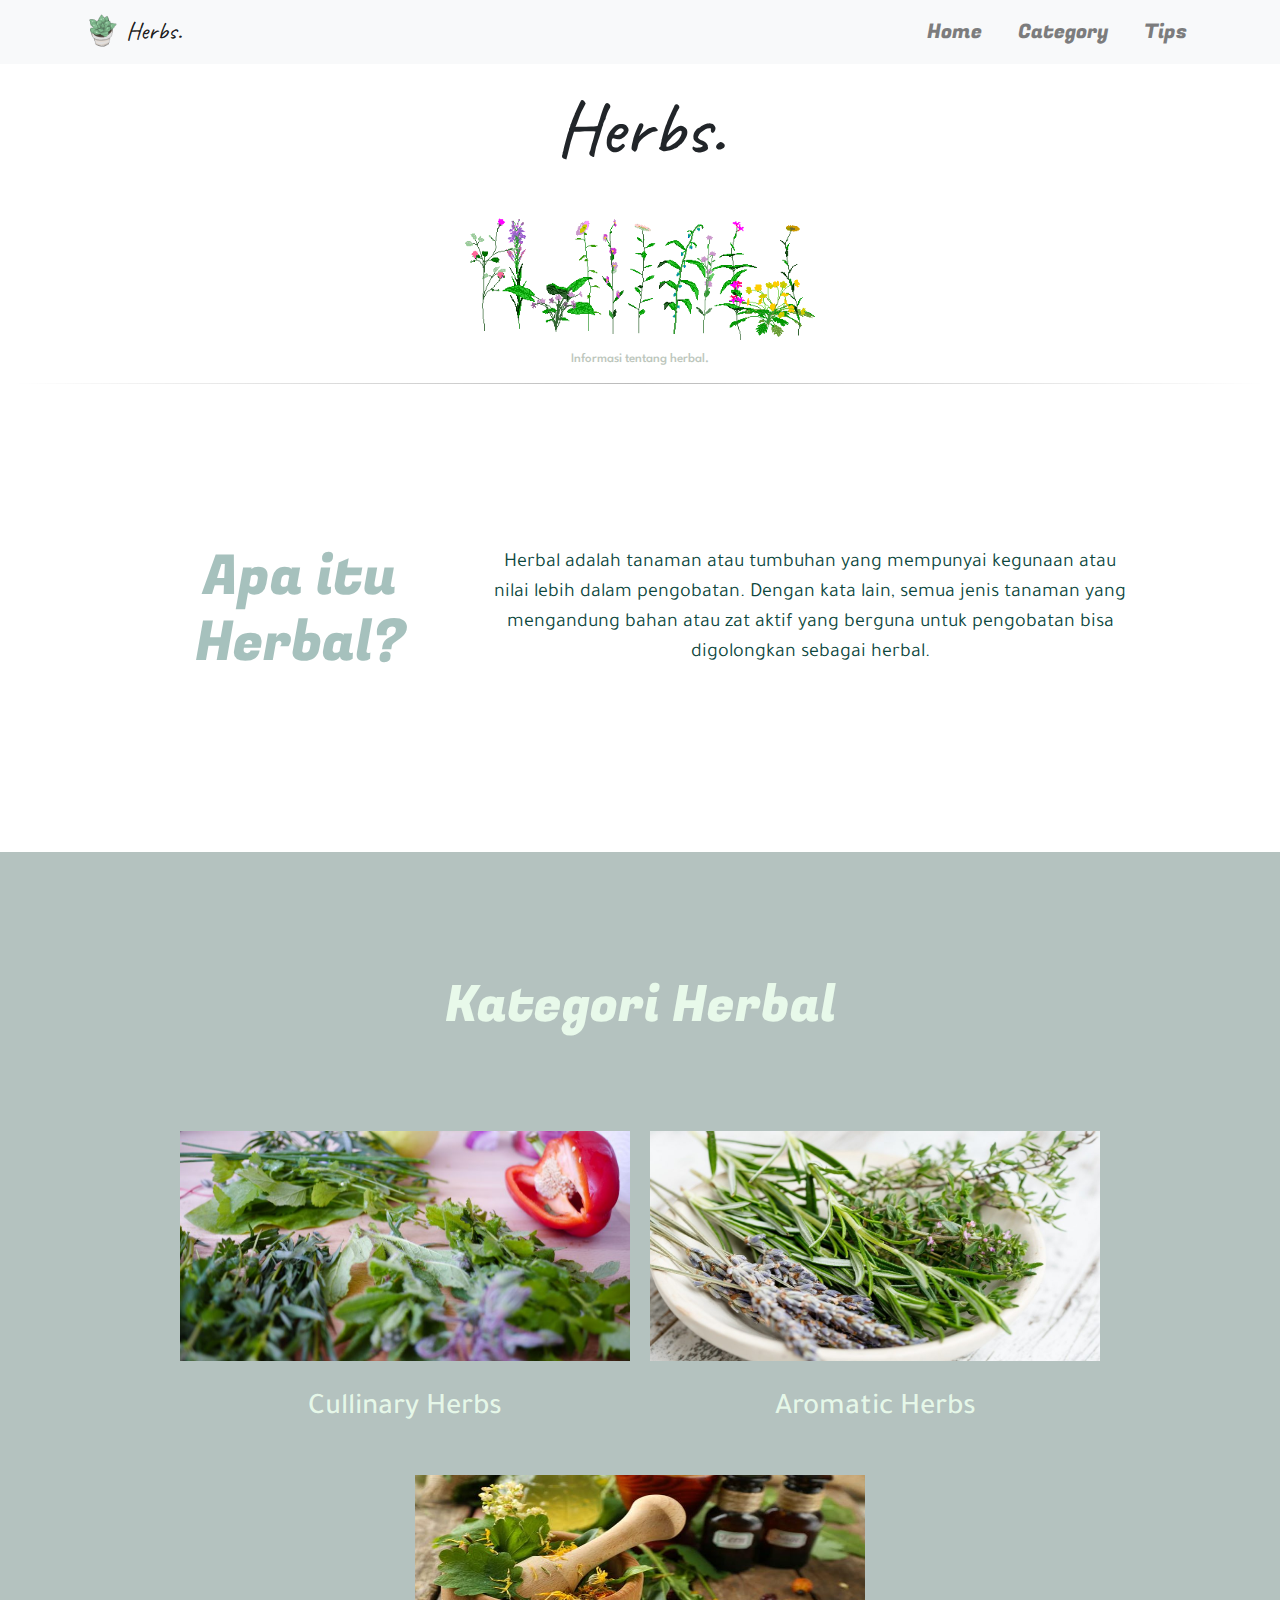
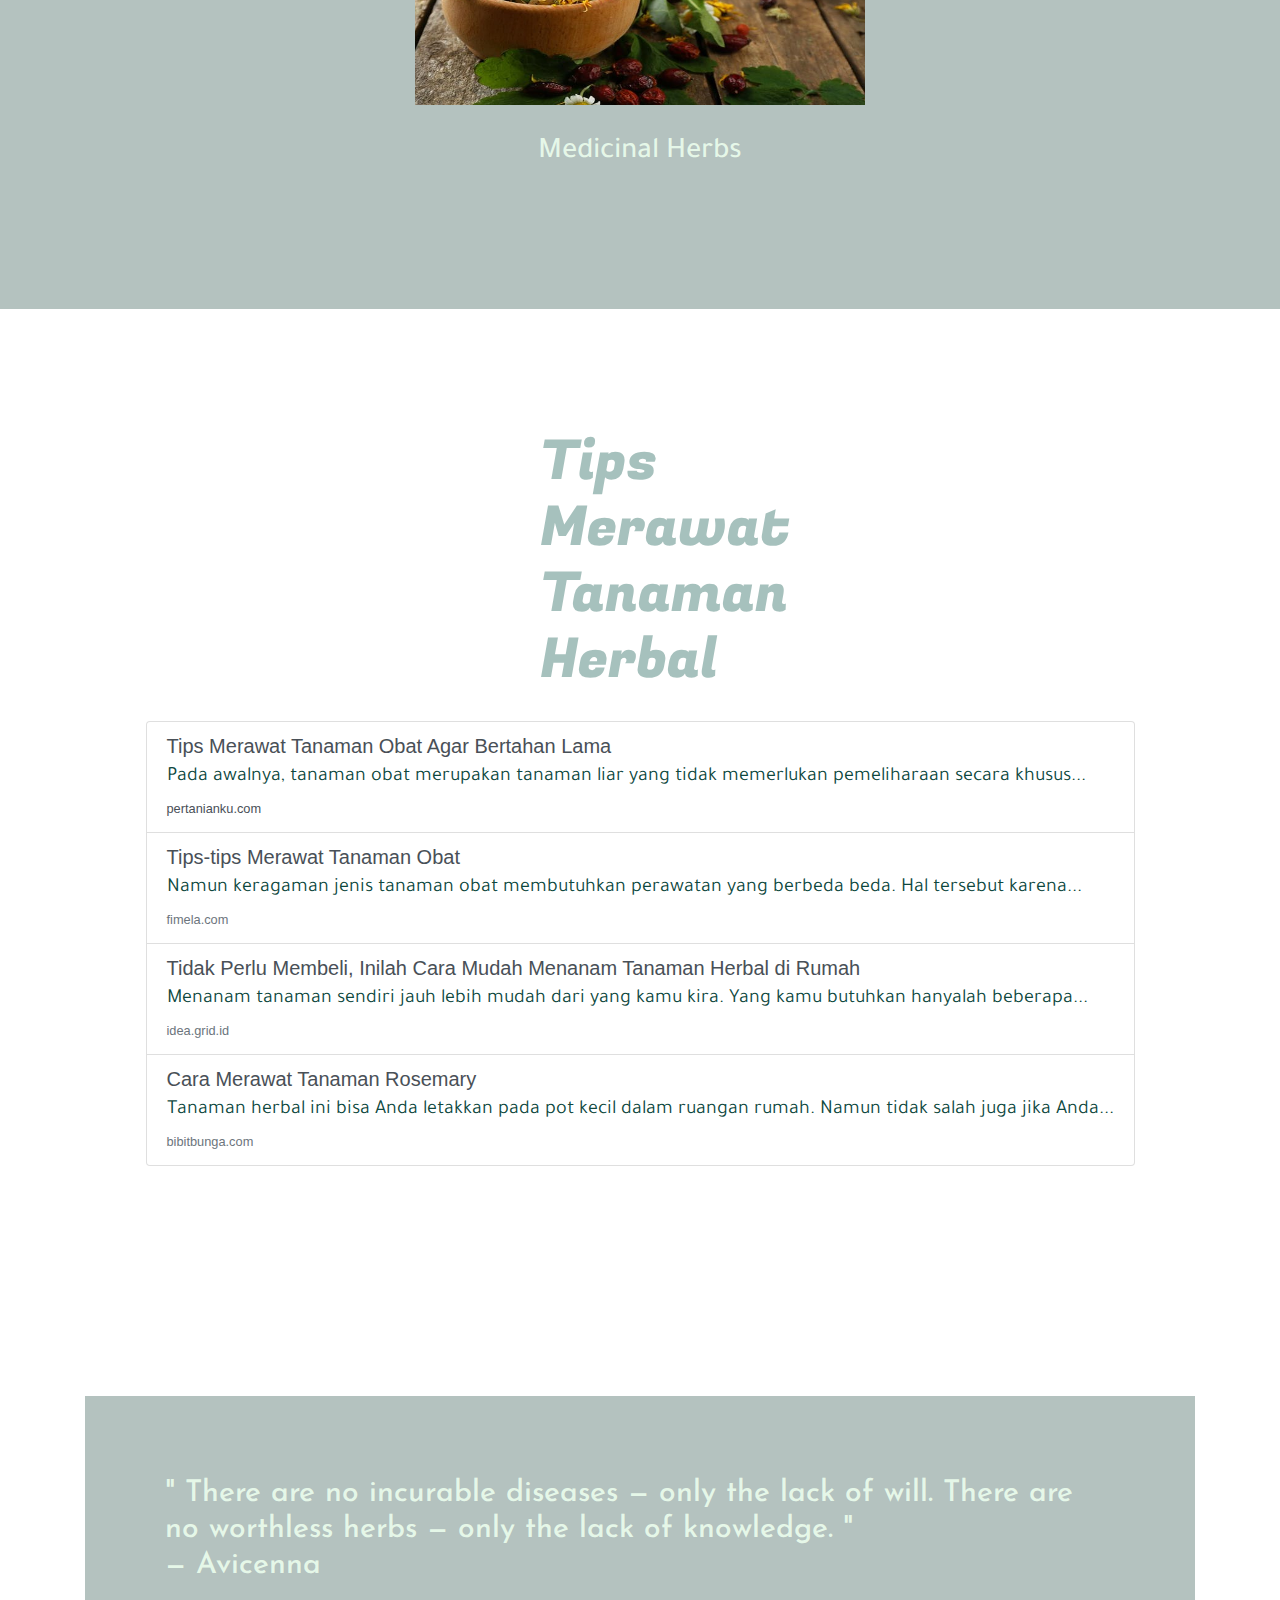
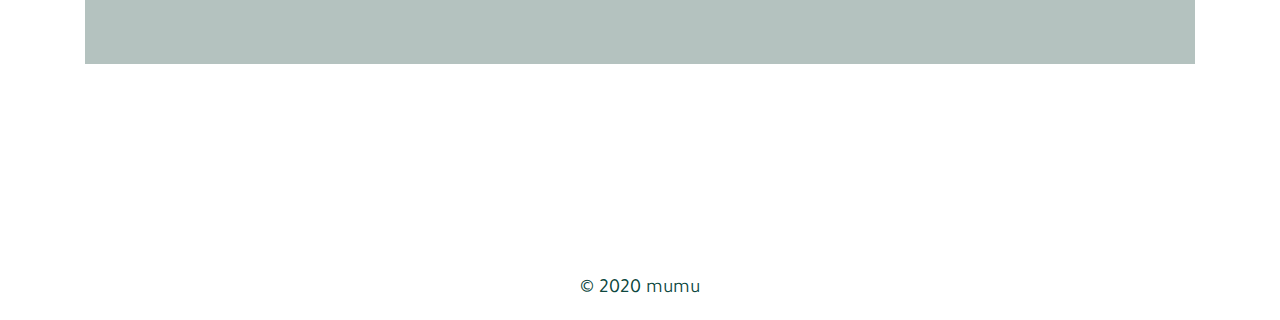
<file: application/views/index.html>
<!doctype html>
<html lang="en">
  <head>
    <!-- Required meta tags -->
    <meta charset="utf-8">
    <meta name="viewport" content="width=device-width, initial-scale=1, shrink-to-fit=no">

    <!-- Bootstrap CSS -->
    <link rel="stylesheet" href="https://maxcdn.bootstrapcdn.com/bootstrap/4.0.0/css/bootstrap.min.css" integrity="sha384-Gn5384xqQ1aoWXA+058RXPxPg6fy4IWvTNh0E263XmFcJlSAwiGgFAW/dAiS6JXm" crossorigin="anonymous">
      
    <!-- My Font -->  
    <link href="https://fonts.googleapis.com/css?family=Baloo+Bhai|Baloo+Tammudu+2|Caveat|Caveat+Brush|Fugaz+One|Josefin+Sans|Rozha+One|Source+Code+Pro|Spartan|Tajawal&display=swap" rel="stylesheet">

    <!-- My CSS --> 
    <link rel="stylesheet" href="style.css">
      
        <title>i love plants!</title>
    </head>
    <body>
     <!-- Navbar -->  
      <nav class="navbar navbar-expand-lg navbar-light bg-light">
        <div class="container"> 
            <a class="navbar-brand" href="#">
                <img src="tanaman.png" width="35" height="35" class="d-inline-block align-top" alt=""> Herbs. 
            </a>
            <button class="navbar-toggler" type="button" data-toggle="collapse" data-target="#navbarNavAltMarkup" aria-controls="navbarNavAltMarkup" aria-expanded="false" aria-label="Toggle navigation">
                <span class="navbar-toggler-icon"></span>
            </button>
            <div class="collapse navbar-collapse" id="navbarNavAltMarkup">
                <div class="navbar-nav ml-auto">
                  <a class="nav-item nav-link " href="index.html">Home <span class="sr-only">(current)</span></a>
                  <a class="nav-item nav-link" href="#kategori">Category</a>
                  <a class="nav-item nav-link" href="#tips">Tips</a>
                </div>
            </div>
        </div>
       </nav>
      
      <!-- header -->  
        <div class="container-fluid text-center">   
            <h1> Herbs.</h1> 
            <img src="plant5.png" width="380" height="150"  alt="">
            <h6> Informasi tentang herbal.</h6>
            <hr>
        </div>
   
          <!-- content 1 -->
          <section id="apa">
            <div class="container text-center">
                <div class="row  apa">
                    <div class="col-lg-4"><br>
                        <h1>Apa itu Herbal?</h1>
                    </div>
                    <div class="col-lg-8"> <br><br>
                        <p>Herbal adalah tanaman atau tumbuhan yang mempunyai kegunaan atau nilai lebih dalam pengobatan. Dengan kata lain, semua jenis tanaman yang mengandung bahan atau zat aktif yang berguna untuk pengobatan bisa digolongkan sebagai herbal.</p>   
                    </div> 
                    <div class="col-sm-1">
                        <br><br>
                    </div>
                </div> 
              </div>
            </section>

          <!-- content kategori --> 
          <section class="kategori" id="kategori">
                <div class="container-fluid">
                    <br>
                    <div class="row justify-content-center ">
                    <h2> Kategori Herbal</h2> 
                    </div>
                  <div class="row justify-content-center text-center">
                      <div class="col-m-4">
                        <a href='cullinary.html'>
                          <img src="c1.jpg" width="450" height="230"  alt="">
                        </a>
                          <h3>Cullinary Herbs </h3>
                      </div>
                      <div class="col-m-4">
                          <a href='aromatic.html'>
                          <img src="c2.jpg" width="450" height="230"  alt="">
                          </a>
                           <h3>Aromatic Herbs </h3>
                      </div>
                      <div class="col-m-4">
                          <a href='medicinal.html'>
                          <img src="c3.jpg" width="450" height="230"  alt="">
                          </a>
                            <h3>Medicinal Herbs </h3>
                      </div>

                  </div>
                </div>
            </section>

          <!-- content tips -->  
          <section id="tips">
            <div class="container-fluid justify-content-center ">
                <div class="row justify-content-center">
                    <div class="col-md-3"> 
                        <h1>Tips Merawat Tanaman Herbal</h1>
                    </div>
                    <div clas="col-md-9"> 
                        <div class="list-group">
                            <a href="https://www.pertanianku.com/tips-merawat-tanaman-obat-agar-bertahan-lama/" class="list-group-item list-group-item-action flex-column align-items-start ">
                                <div class="d-flex w-100 justify-content-between">
                                    <h5 class="mb-1">Tips Merawat Tanaman Obat Agar Bertahan Lama</h5>
                                </div>
                                    <p class="mb-1">Pada awalnya, tanaman obat merupakan tanaman liar yang tidak memerlukan pemeliharaan secara khusus...</p>
                                  <small>pertanianku.com</small>
                            </a>
                            <a href="https://www.fimela.com/beauty-health/read/3831209/tips-tips-merawat-tanaman-obat" class="list-group-item list-group-item-action flex-column align-items-start">
                                <div class="d-flex w-100 justify-content-between">
                                    <h5 class="mb-1">Tips-tips Merawat Tanaman Obat</h5>
                                </div>
                                    <p class="mb-1">Namun keragaman jenis tanaman obat membutuhkan perawatan yang berbeda beda. Hal tersebut karena...</p> 
                                    <small class="text-muted">fimela.com</small>
                            </a>
                            <a href="https://idea.grid.id/read/091661507/tidak-perlu-membeli-inilah-cara-mudah-menanam-tanaman-herbal-di-rumah?page=all" class="list-group-item list-group-item-action flex-column align-items-start">
                                <div class="d-flex w-100 justify-content-between">
                                  <h5 class="mb-1">Tidak Perlu Membeli, Inilah Cara Mudah Menanam Tanaman Herbal di Rumah</h5>

                                </div>
                                    <p class="mb-1"> Menanam tanaman sendiri jauh lebih mudah dari yang kamu kira. Yang kamu butuhkan hanyalah beberapa...</p>
                                    <small class="text-muted">idea.grid.id</small>
                            </a>
                            <a href="https://bibitbunga.com/cara-menanam-rosemary-dari-stek-batang/" class="list-group-item list-group-item-action flex-column align-items-start">
                                <div class="d-flex w-100 justify-content-between">
                                  <h5 class="mb-1">Cara Merawat Tanaman Rosemary</h5>
                                </div>
                                    <p class="mb-1">Tanaman herbal ini bisa Anda letakkan pada pot kecil dalam ruangan rumah. Namun tidak salah juga jika Anda...</p>
                                    <small class="text-muted">bibitbunga.com</small>
                            </a>
                        </div>                             
                    </div>
                </div>
            </div>
          </section>

          <!---Content quote---->
          <section id="quote">
            <div class="container">
                <div clas="row justify-content-center">
                    <h4> " There are no incurable diseases — only the lack of will. There are no worthless herbs — only the lack of knowledge. " <br> — Avicenna</h4>
                </div>  
            </div>
          </section>     
      
      <!-- FOOTER -->
      <footer>
        <p style="text-align: center;">&copy; 2020 mumu</p>
      </footer>
    
    <!-- Optional JavaScript -->
    <!-- jQuery first, then Popper.js, then Bootstrap JS -->
    <script src="https://code.jquery.com/jquery-3.2.1.slim.min.js" integrity="sha384-KJ3o2DKtIkvYIK3UENzmM7KCkRr/rE9/Qpg6aAZGJwFDMVNA/GpGFF93hXpG5KkN" crossorigin="anonymous"></script>
    <script src="https://cdnjs.cloudflare.com/ajax/libs/popper.js/1.12.9/umd/popper.min.js" integrity="sha384-ApNbgh9B+Y1QKtv3Rn7W3mgPxhU9K/ScQsAP7hUibX39j7fakFPskvXusvfa0b4Q" crossorigin="anonymous"></script>
    <script src="https://maxcdn.bootstrapcdn.com/bootstrap/4.0.0/js/bootstrap.min.js" integrity="sha384-JZR6Spejh4U02d8jOt6vLEHfe/JQGiRRSQQxSfFWpi1MquVdAyjUar5+76PVCmYl" crossorigin="anonymous"></script>
  </body>
</html>
</file>
<file: application/views/style.css>
.navbar-brand{
    font-family: caveat;
    font-size: 25px;
}
.nav-link{
    font-family: fugaz one;
    font-size: 20px; 
    margin-left: 20px; 
}
body {
    position: relative;
}
h1{
    font-family: caveat;
    font-size: 75px; 
    padding: 20px;
}
h6{
    font-family: spartan; 
    font-size: 13px;   
    color:#bcc6bc;
}
h2{
    font-family: fugaz one; 
    font-size:50px;   
    color:rgba(237, 255, 238, 0.9);
    margin-bottom: -35px;
}
h3{
   font-family: tajawal; 
    font-size:30px;   
    color:rgba(237, 255, 238, 0.9);
    margin-top: 30px;  
}
h4{
    font-family: josefin sans ;
    font-size: 30px; 
    color:rgba(237, 255, 238, 0.9);
    padding: 20px;
    background-color: rgba(72, 108, 100, 0.41);
    padding: 80px;
    margin-bottom: 90px;   
}
.row h1{
    font-family: fugaz one;
    font-size: 55px; 
    color:rgba(0, 77, 65, 0.35);
    padding: 20px;
}
p{
    font-family: tajawal;
    font-size: 20px;
     color:rgba(0, 60, 51, 0.94);
}
.col-m-4{
    padding: 10px; 
    margin-bottom: 20px;  
}
.row {
    padding: 60px;   
}
.card{
    font-family: fugaz one;
    font-size: 20px;
    padding: 20px;
}
.list-group{
    margin-bottom: 90px;
}
.col-md-4{
    padding: 60px;
}
section{
    padding: 40px;
}
.kategori{
    background-color: rgba(72, 108, 100, 0.41);
}
footer{
    margin-top: 80px;
}
hr{
    border: 0;
    height: 1px;
    background-image: linear-gradient(to right, rgba(0,0,0,0), rgba(57, 57, 57, 0.35), rgba(0,0,0,0));
}
</file>
